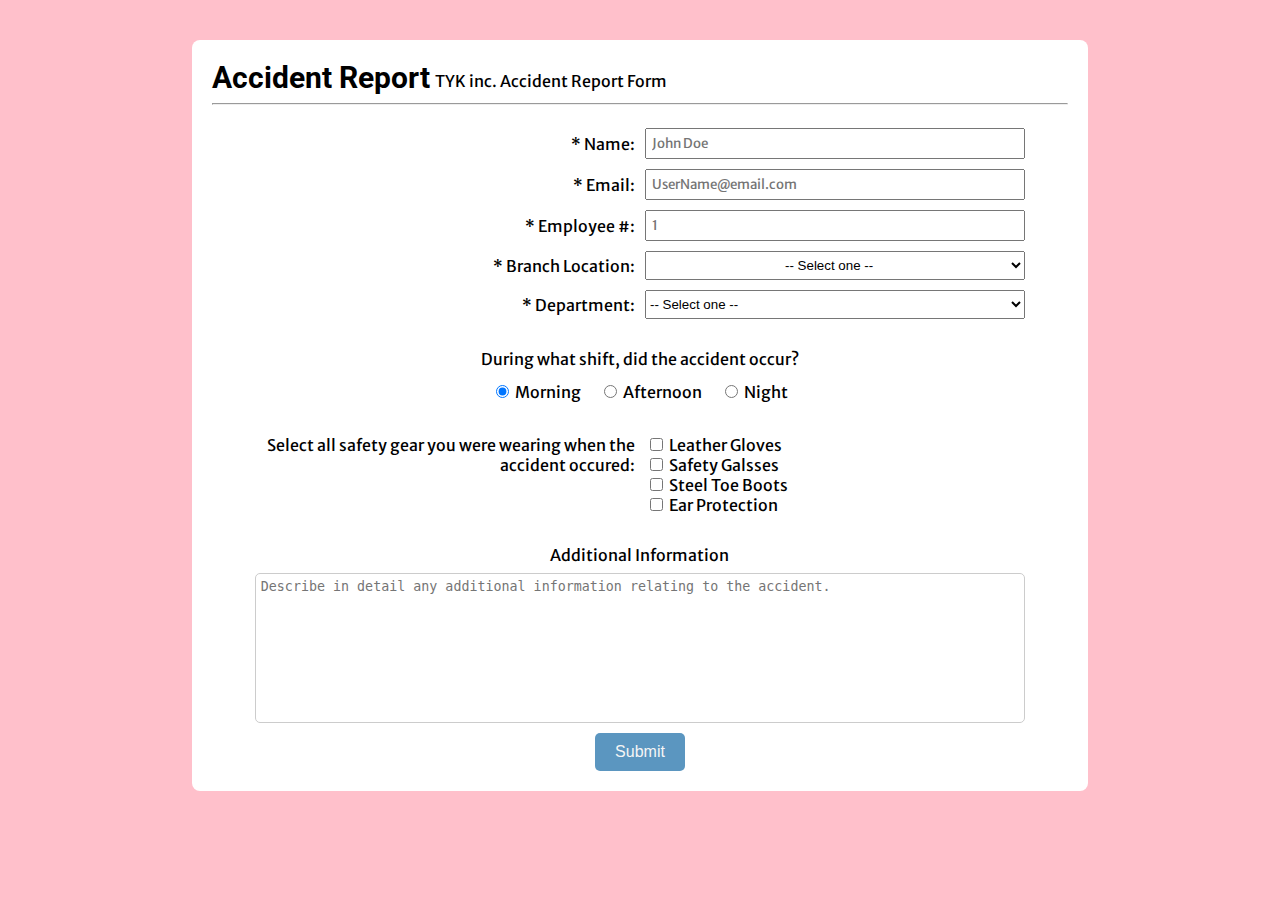
<file: projects/02-form/index.html>
<!DOCTYPE html>
<html lang="en">

<head>
  <meta charset="UTF-8">
  <meta name="viewport" content="width=device-width, initial-scale=1.0">
  <meta http-equiv="X-UA-Compatible" content="ie=edge">
  <title>FCC - Form</title>
  <link href="https://fonts.googleapis.com/css?family=Merriweather+Sans:300|Roboto:500" rel="stylesheet">
  <link rel="stylesheet" href="./style.css">
</head>

<body>
  <main>
    <header>
      <h1 id="title">Accident Report</h1>
      <p id="description">TYK inc. Accident Report Form</p>
      <hr>
    </header>

    <form id="survey-form" action="">
      <!-- name -->
      <div class="form-field">
        <label id="name-label" for="name">* Name:</label>
        <input class="flex-right" id="name" name="name" type="text" placeholder="John Doe" required>
      </div>
      <!-- email -->
      <div class="form-field">
        <label id="email-label" for="email">* Email:</label>
        <input id="email" name="email" type="email" placeholder="UserName@email.com" required>
      </div>
      <!-- number -->
      <div class="form-field">
        <label id="number-label" for="number">* Employee &#35;:</label>
        <input id="number" type="number" min="1" , max="88" placeholder="1">
      </div>

      <!-- Branch Selection -->
      <div class="form-field dropdown">
        <label for="">* Branch Location:</label>
        <select name="dropdown" id="dropdown" required>
          <option class="option-default" value="">-- Select one --</option>
          <option value="kingsburg-ca">Kingsburg, CA</option>
          <option value="san-diego-ca">Baton Rouge, LA</option>
          <option value="pheonix-az">Pheonix, AZ</option>
        </select>
      </div>

      <div class="form-field dropdown">
        <label for="">* Department:</label>
        <select name="department" id="department" required>
          <option value="">-- Select one --</option>
          <option value="receiving">Receiving</option>
          <option value="">Production</option>
          <option value="">Warehouse</option>
          <option value="">Yard</option>
          <option value="">Maintenance</option>
        </select>
      </div>

      <!-- radio buttons -->
      <div id="shift-select">
        <p>During what shift, did the accident occur?</p>
        <div id="radio-grp">
          <ul>
            <li>
              <input type="radio" id="first-shift" name="shift" value="first-shift" checked>
              <label for="first-shift">Morning</label>
            </li>
            <li>
              <input type="radio" id="second-shift" name="shift" value="second-shift">
              <label for="second-shift">Afternoon</label>
            </li>
            <li><input type="radio" id="third-shift" name="shift" value="third-shift">
              <label for="third-shift">Night</label></li>
          </ul>
        </div>
      </div>
      <!-- checkboxes -->
      <div id="checkboxes" class="form-field">
        <!-- TODO wrap this in a 50% width -->
        <label id="checkbox-description" for="safety-checkboxes">Select all safety gear you were wearing when the accident occured:</label>
        <div id="safety-checkboxes">
          <div class="checkbox-grp">
            <input type="checkbox" name="safety-gear[]" id="leather-gloves" value="gloves">
            <label for="leather-gloves">Leather Gloves</label>
          </div>

          <div class="checkbox-grp">
            <input type="checkbox" name="safety-gear[]" id="safety-glasses" value="glasses">
            <label for="safety-glasses">Safety Galsses</label>
          </div>

          <div class="checkbox-grp">
            <input type="checkbox" name="safety-gear[]" id="steel-toe" value="boots">
            <label for="steel-toe">Steel Toe Boots</label>
          </div>

          <div class="checkbox-grp">
            <input type="checkbox" name="safety-gear[]" id="ear-protection" value="ear-plugs">
            <label for="ear-protection">Ear Protection</label>
          </div>

        </div>
      </div>

      <!-- textarea -->
      <div class="form-field add-info">
        <label id="additional-info-label" for="additional-info">Additional Information</label>
        <textarea id="additional-info" name="additional-info" placeholder="Describe in detail any additional information relating to the accident."></textarea>
      </div>

      <!-- submit form -->
      <button id="submit" type="submit">Submit</button>
    </form>
  </main>
</body>

</html>
</file>
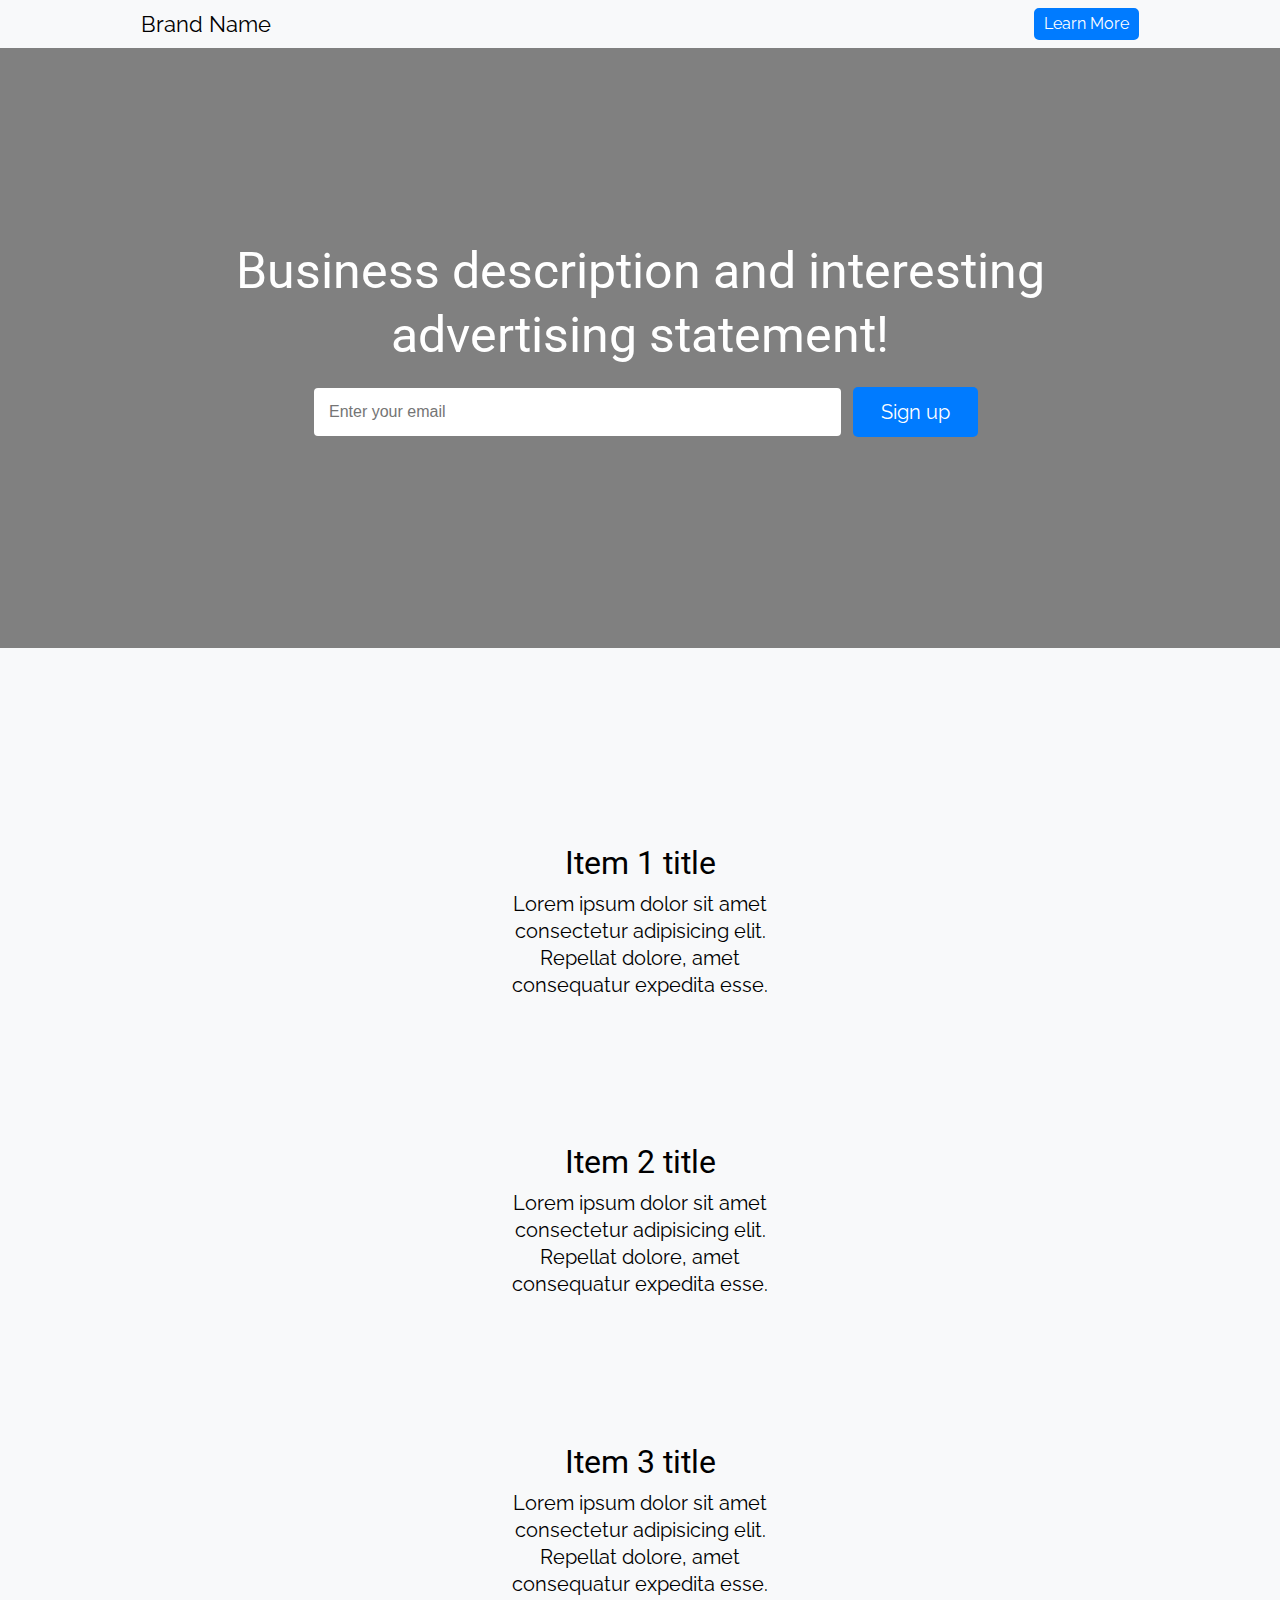
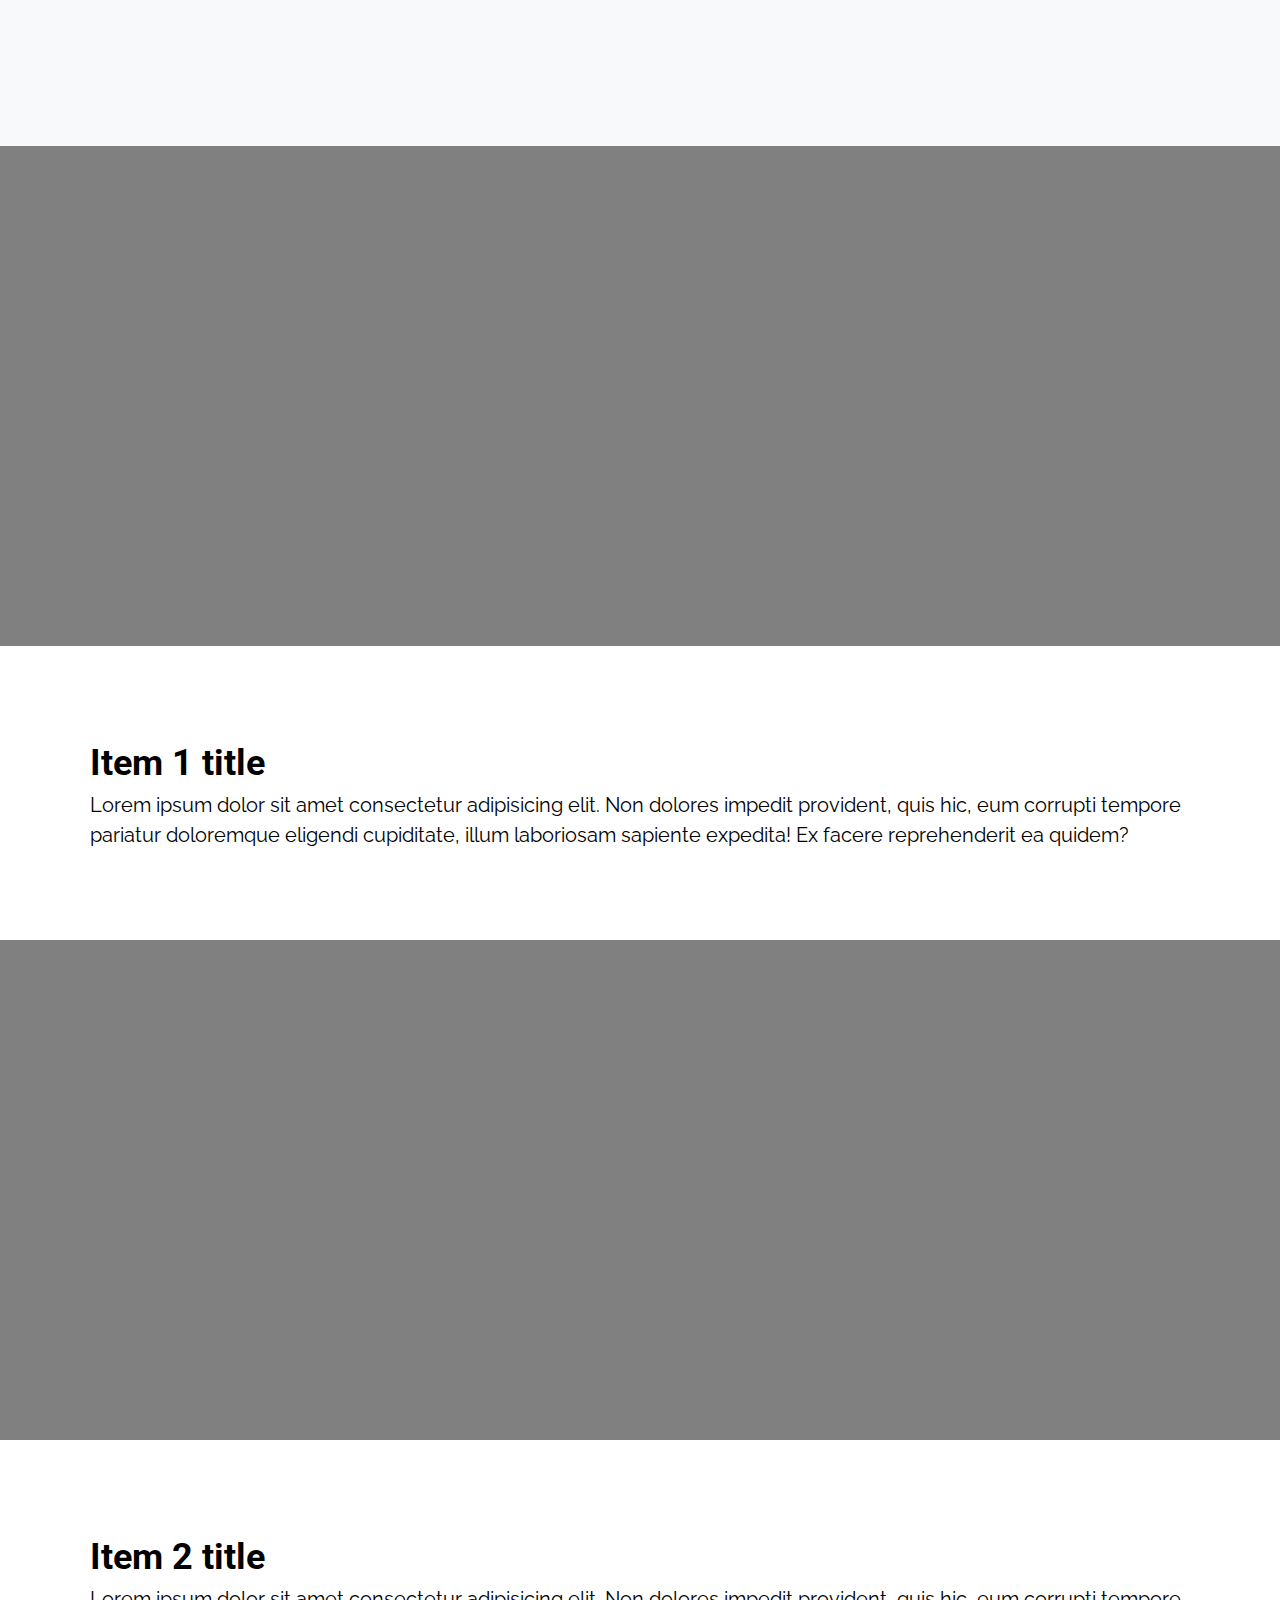
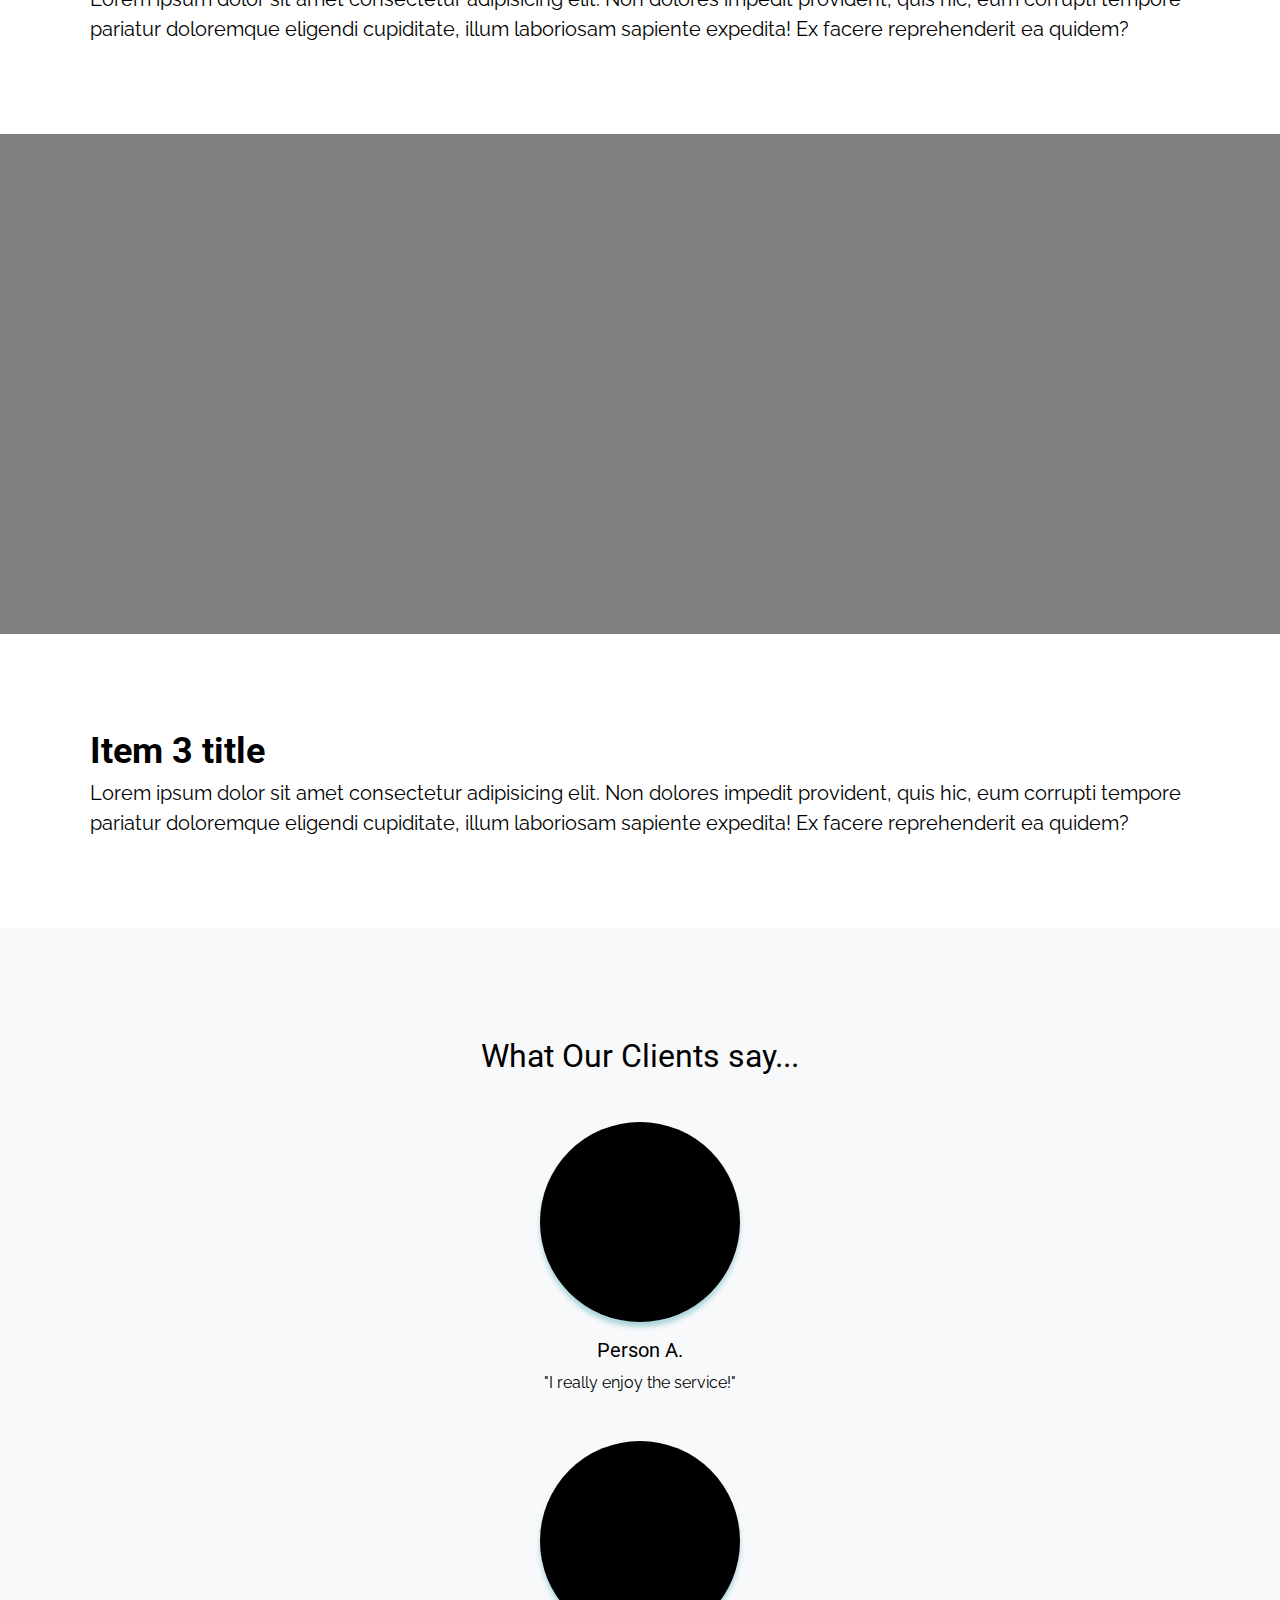
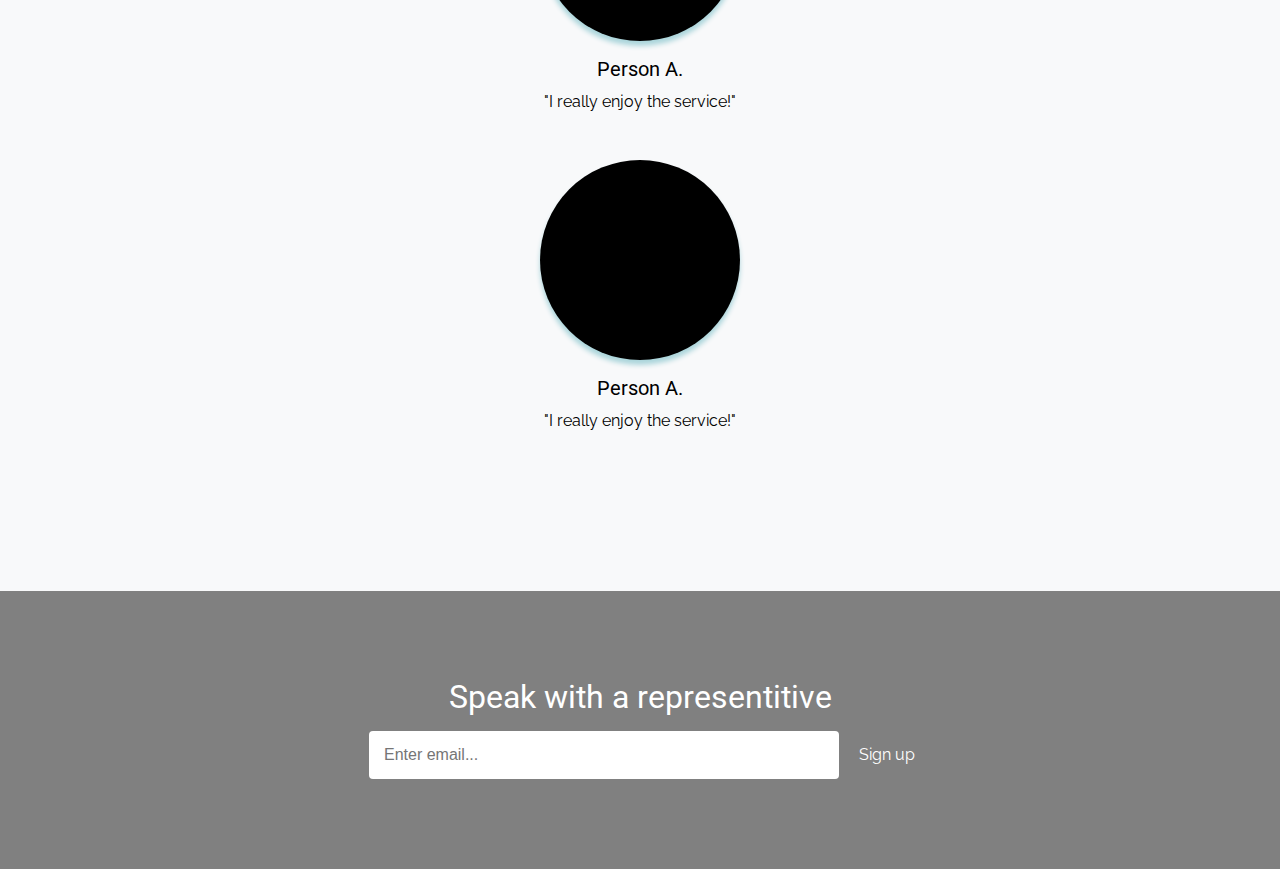
<file: projects/03-product-landing-page/index.html>
<!DOCTYPE html>
<html lang="en">

<head>
  <meta charset="UTF-8">
  <meta name="viewport" content="width=device-width, initial-scale=1.0">
  <meta http-equiv="X-UA-Compatible" content="ie=edge">
  <title>Landing Page</title>
  <link rel="stylesheet" href="https://use.fontawesome.com/releases/v5.7.2/css/all.css" integrity="sha384-fnmOCqbTlWIlj8LyTjo7mOUStjsKC4pOpQbqyi7RrhN7udi9RwhKkMHpvLbHG9Sr"
    crossorigin="anonymous">
  <link href="https://fonts.googleapis.com/css?family=Raleway:300,400|Roboto:700" rel="stylesheet">
  <link rel="stylesheet" href="./style.css">
</head>

<body>
  <!-- Navigation -->
  <nav>
    <div class="container nav-bar">
      <a class="brand" href="#">
        <p>Brand Name</p>
      </a>
      <a class="button nav-button" href="#">Learn More</a>
    </div>
  </nav>
  <!-- Masthead / splash image -->
  <header class="masthead">
    <div class="masthead-content">
      <h1>Business description and interesting advertising statement!</h1>
      <div class="masthead-item">
        <div class="form-row">
          <form id="masthead-form" action="">
            <input class="masthead-input" type="text" placeholder="Enter your email" type="email">
            <a class="button masthead-button" href="#">Sign up</a>
          </form>
        </div>
      </div>
    </div>
  </header>
  <!-- Feature list -->
  <div class="feature-list">
    <section class="container">
      <div class="feature-item">
        <div class="feature-icon">
          <i class="fas fa-users"></i>
        </div>
        <h2>Item 1 title</h2>
        <p>Lorem ipsum dolor sit amet consectetur adipisicing elit. Repellat dolore, amet consequatur expedita esse.</p>
      </div>

      <div class="feature-item">
        <div class="feature-icon">
          <i class="fas fa-users"></i>
        </div>
        <h2>Item 2 title</h2>
        <p>Lorem ipsum dolor sit amet consectetur adipisicing elit. Repellat dolore, amet consequatur expedita esse.</p>
      </div>

      <div class="feature-item">
        <div class="feature-icon">
          <i class="fas fa-users"></i>
        </div>
        <h2>Item 3 title</h2>
        <p>Lorem ipsum dolor sit amet consectetur adipisicing elit. Repellat dolore, amet consequatur expedita esse.</p>
      </div>
    </section>
  </div>
  <!-- Feature Descriptions & images -->
  <section class="showcase">
    <div class="showcase-item">
      <div class="showcase-image">

      </div>
      <div class="showcase-text">
        <h2>Item 1 title</h2>
        <p>Lorem ipsum dolor sit amet consectetur adipisicing elit. Non dolores impedit provident, quis hic, eum
          corrupti tempore pariatur doloremque eligendi cupiditate, illum laboriosam sapiente expedita! Ex facere
          reprehenderit ea quidem?</p>
      </div>
    </div>

    <div class="showcase-item">
      <div class="showcase-image">

      </div>
      <div class="showcase-text">
        <h2>Item 2 title</h2>
        <p>Lorem ipsum dolor sit amet consectetur adipisicing elit. Non dolores impedit provident, quis hic, eum
          corrupti tempore pariatur doloremque eligendi cupiditate, illum laboriosam sapiente expedita! Ex facere
          reprehenderit ea quidem?</p>
      </div>
    </div>

    <div class="showcase-item">
      <div class="showcase-image">

      </div>
      <div class="showcase-text">
        <h2>Item 3 title</h2>
        <p>Lorem ipsum dolor sit amet consectetur adipisicing elit. Non dolores impedit provident, quis hic, eum
          corrupti tempore pariatur doloremque eligendi cupiditate, illum laboriosam sapiente expedita! Ex facere
          reprehenderit ea quidem?</p>
      </div>
    </div>

  </section>
  <!-- Testimonials -->
  <section class="testimonials">
    <div class="testimonials-container">
      <h2>What Our Clients say...</h2>
      <div class="testimonial-items">
        <div class="testimonial-item">
          <!-- <img src="" alt=""> -->
          <div class="temp-img"></div>
          <h5>Person A.</h5>
          <p>&quot;I really enjoy the service!&quot;</p>
        </div>
      </div>

      <div class="testimonial-items">
          <div class="testimonial-item">
            <!-- <img src="" alt=""> -->
            <div class="temp-img"></div>
            <h5>Person A.</h5>
            <p>&quot;I really enjoy the service!&quot;</p>
          </div>
        </div>

        <div class="testimonial-items">
            <div class="testimonial-item">
              <!-- <img src="" alt=""> -->
              <div class="temp-img"></div>
              <h5>Person A.</h5>
              <p>&quot;I really enjoy the service!&quot;</p>
            </div>
          </div>
    </div>
  </section>
  <!-- call to action -->
  <section class="call-to-action">
    <div class="call-to-action-items">
      <h2>Speak with a representitive</h2>
    </div>
    <div class="call-to-action-form">
      <form action="">
        <div id="cta-form-row">
          <input type="text" type="email" placeholder="Enter email...">
          <a class="button cta-button" href="#">Sign up</a>
        </div>
      </form>
    </div>
  </section>
  <!-- footer -->
</body>

</html>
</file>
<file: projects/02-form/style.css>
html {
  font-family: 'Merriweather Sans', sans-serif;
}

h1,
h2,
h3,
h4,
h5,
h6 {
  font-family: 'Roboto', sans-serif;
}

body {
  margin: 0;
  padding: 0;
  background: pink;
}

main {
  display: flex;
  flex-wrap: wrap;
  width: 70%;
  margin: 40px auto;
  background: white;
  padding: 20px;
  border-radius: 8px;
  box-sizing: border-box;
}

/* Form Header */
header {
  display: flex;
  flex-direction: row;
  flex-wrap: wrap;
  align-items: center;
  min-width: 100%;
  margin-bottom: 15px;
}

header > h1 {
  margin: 0;
  padding: 0;
  font-size: 30px;
}

header > p {
  align-self: flex-end;
  margin: 0;
  padding: 0 0 4px 5px;
}

header > hr {
  width: 100%;
}

/* Survey Form */
#survey-form {
  display: flex;
  flex-direction: row;
  flex-wrap: wrap;
  width: 90%;
  /* justify-content: center; */
  margin: 0 auto;
}

.form-field {
  width: 100%;
  display: flex;
  flex-direction: row;
  justify-content: center;
  margin-bottom: 10px;
  align-items: center;
}

input {
  font-family: 'Merriweather Sans', sans-serif;
  margin-left: 10px;
  padding: 5px;
  width: 50%;
  box-sizing: border-box;
}

label {
  width: 50%;
  text-align: right;
}

.flex-right {
  justify-self: flex-end;
  /* align-self: flex-end; */
}

/* ############################ */
/* Location Select - checkboxes */
.dropdown > label{
  width: 50%;
}

#dropdown, #department {
  width: 50%;
  box-sizing: border-box; 
  padding: 5px 0;
  margin-left: 10px;
  border: 2px solid initial;
}

.option-default {
  text-align: center;
}

/* ############################ */
/* Shift Select - Radio buttons */

#shift-select {
  margin: 0 auto;
}

#shift-select > p {
  font-size: 16px;
  margin: 20px 0 8px 0;
}

#radio-grp {
  margin: 0 auto;
}

#radio-grp > ul {
  list-style: none;
  padding: 0;
  margin: 8px auto;
}

#radio-grp > ul > li {
  margin: 5px;
  display: inline-block;
}


input[type="radio"] {
  width: auto;
}

#shift-select > label {
  width: auto;
}

/* Saftey equipment checkboxes */
#checkboxes {
  margin-top: 20px;
}

#checkbox-description {
  max-width: 50%;
  height: 100%;
  box-sizing: border-box;
  padding: 0 5px;
  /* text-align: start; */
}

#safety-checkboxes {
  display: flex;
  flex-direction: column;
  flex-wrap: wrap;
  width: 50%;
}

input[type="checkbox"] {
  width: auto;
}


/* Additional Information */
.add-info {
  flex-direction: column;
  flex-wrap: wrap;
  margin-top: 20px;
  width: 100%;
  align-items: center;
}

.add-info > label {
  display: block;
  width: 100%;
  text-align: center;
  margin-bottom: 8px;
}

textarea {
  display: block;
  resize: none;
  width: 100%;
  height: 150px;
  border: 1px solid #ccc;
  border-radius: 5px;
  margin: 0 auto;
  padding: 5px;
  box-sizing: border-box;
}

/* Submit */
#submit {
  display: block;
  border: none;
  padding: 10px 20px;
  border-radius: 5px;
  background: rgb(91, 150, 192);
  color: #f5f5f5;
  font-size: 16px;
  font-weight: 500;
  margin: 0 auto;
}

#submit:hover {
  background: rgb(45, 82, 110);
  color: white;
}

@media (max-width: 600px) {
  main {
    width: 98%;
  }

  #checkboxes {
    flex-direction: column;
    width: 100%;
    
    height: auto;
    justify-content: center;
  }

  #checkbox-description {
    width: 100%;
    max-width: 100%;
    padding: 0;
    margin-bottom: 10px;
    text-align: center;
    height: auto;
  }

  #safety-checkboxes {
    width: auto;
    justify-content: center;
    align-items: center;
  }

  .checkbox-grp {
    align-self: flex-start;
  }
}
</file>
<file: projects/03-product-landing-page/style.css>
/* Resets */
html, body, div, span, applet, object, iframe,
h1, h2, h3, h4, h5, h6, p, blockquote, pre,
a, abbr, acronym, address, big, cite, code,
del, dfn, em, img, ins, kbd, q, s, samp,
small, strike, strong, sub, sup, tt, var,
b, u, i, center,
dl, dt, dd, ol, ul, li,
fieldset, form, label, legend,
table, caption, tbody, tfoot, thead, tr, th, td,
article, aside, canvas, details, embed, 
figure, figcaption, footer, header, hgroup, 
menu, nav, output, ruby, section, summary,
time, mark, audio, video {
	margin: 0;
	padding: 0;
	border: 0;
	font-size: 100%;
	font: inherit;
	vertical-align: baseline;
}
/* HTML5 display-role reset for older browsers */
article, aside, details, figcaption, figure, 
footer, header, hgroup, menu, nav, section {
	display: block;
}
body {
	line-height: 1;
}
ol, ul {
	list-style: none;
}
blockquote, q {
	quotes: none;
}
blockquote:before, blockquote:after,
q:before, q:after {
	content: '';
	content: none;
}
table {
	border-collapse: collapse;
	border-spacing: 0;
}
/* CSS Resets End */

:root {
  --primary: #007bff;
  --off-white: #f8f9fa;
}

h1, h2, h3, h4, h5, h6 {
  font-family: 'Roboto', sans-serif;
}

body {
  font-size: 1rem;
  font-family: 'Raleway', sans-serif;
}

/* ----------- */
/* Navigation */
nav {
  font-weight: 400;
  padding: 8px 16px;
  background-color: #f8f9fa;
}

.container {
  width: 80%;
  margin: 0 auto;
}

.nav-bar {
  display: flex;
  flex-direction: row;
  justify-content: space-between; 
}

.brand {
  text-decoration: none;
  color: black;
  font-size: 22px;
  align-self: center;
}

.button {
  text-decoration: none;
  color: white;
  padding: 6px 8px;
  border-radius: 5px;
  box-sizing: border-box;
}

.nav-button {
  background-color: var(--primary);
  border: 2px solid var(--primary);
}

.nav-button:active {
  border: 2px solid #00abff;
}

/* --------- */
/* Masthead */
.masthead {
  background-color: gray;
  height: 600px;
  /* background: url(); */
  /* background-size: cover; */
}

.masthead-content {
  display: flex;
  flex-direction: row;
  justify-content: center;
  align-content: center;
  align-items: center;
  flex-wrap: wrap;
  width: 80%;
  margin: 0 auto;
  height: 100%;
  color: white;
  padding: 0 15px 0 15px;
  box-sizing: border-box;
}

.masthead-content h1 {
  font-size: 3.15rem;
  text-align: center;
  line-height: 4rem;
}

.masthead-item {
  margin: 20px 0;
  width: 100%;
}

/* .form-row {
  display: flex;
  flex-direction: row;
  align-content: center;
  justify-content: center;
} */

#masthead-form {
  width: 100%;
  display: flex;
  flex-direction: row;
  align-content: center;
  justify-content: center;
  align-items: center;
}

.masthead-input {
  width: 50%;
  padding: 15px;
  border-radius: 4px;
  border: none;
  font-size: 16px;
  margin: 0 12px;
}

.masthead-button {
  background: var(--primary);
  height: 3.1rem;
  display: flex;
  flex-direction: row;
  align-items: center;
  font-size: 1.25rem;
  padding-left: 28px;
  padding-right: 28px;
}

/* ------------ */
/* Feature list */
.feature-list {
  padding: 100px 0;
  background: var(--off-white);
}

.feature-item {
  max-width: 20rem;
  display: flex;
  flex-direction: column;
  flex-wrap: wrap;
  justify-content: center;
  align-items: center;
  margin-left: auto;
  margin-right: auto;
  margin-bottom: 3rem;
}

.feature-icon {
  font-size: 4.5rem;
  color: var(--primary);
  line-height: 1.5;
  box-sizing: border-box;
  display: flex;
  flex-direction: row;
  height: 6.2rem;
}

.feature-icon:hover {
  font-size: 4.6rem;
  margin-bottom: auto;
}

.feature-item > h2 {
  font-size: 2rem;
}

.feature-item > p {
  font-size: 20px;
  text-align: center;
  margin-top: 12px;
  line-height: 1.35;
}

/* --------- */
/* Showcase */
.showcase-item {
  display: flex;
  flex-direction: column;
}

.showcase-image {
  background: gray;
  height: 500px;
}

.showcase-text {
  padding: 90px;
  line-height: 1.5;
}

.showcase-text > h2 {
  font-weight: 700;
  font-size: 36px;
}

.showcase-text > p {
  font-size: 20px;
}

/* ------------ */
/* Testimonials */
.testimonials {
  padding: 7rem 0;
  background: var(--off-white);
}

.testimonials-container {
  width: 80%;
  margin: 0 auto;
}

.testimonials h2 {
  font-size: 2rem;
  text-align: center;
  margin-bottom: 50px;
}

.testimonial-items {
  display: flex;
  flex-direction: column;
  justify-content: center;
  align-items: center;
}

.testimonial-item {
  display: flex;
  flex-direction: column;
  max-width: 350px;
  justify-content: center;
  align-items: center;
  margin-bottom: 50px;
}

.testimonial-item h5 {
  font-size: 1.25rem;
  margin-bottom: 15px;
}

.temp-img {
  width: 200px;
  height: 200px;
  background-color: black;
  border-radius: 50%;
  margin-bottom: 18px;
  -webkit-box-shadow: 0 5px 5px 0 #abd5db;
  box-shadow: 0 5px 5px 0 #abd5db;
}

/* -------------- */
/* Call to action */
.call-to-action {
  padding: 90px;
  background: gray;
  color: white;
}

.call-to-action-items {
  margin: 0 auto;
}

.call-to-action h2 {
  font-size: 2rem;
  text-align: center;
  margin-bottom: 18px;
}

#cta-form-row {
  display: flex;
  flex-direction: row;
  justify-content: center;
  align-items: center;
  align-content: center;
}

#cta-form-row > input {
  padding: 15px;
  border-radius: 4px;
  border: none;
  font-size: 16px;
  margin: 0 12px;
  width: 40%;
}
</file>
